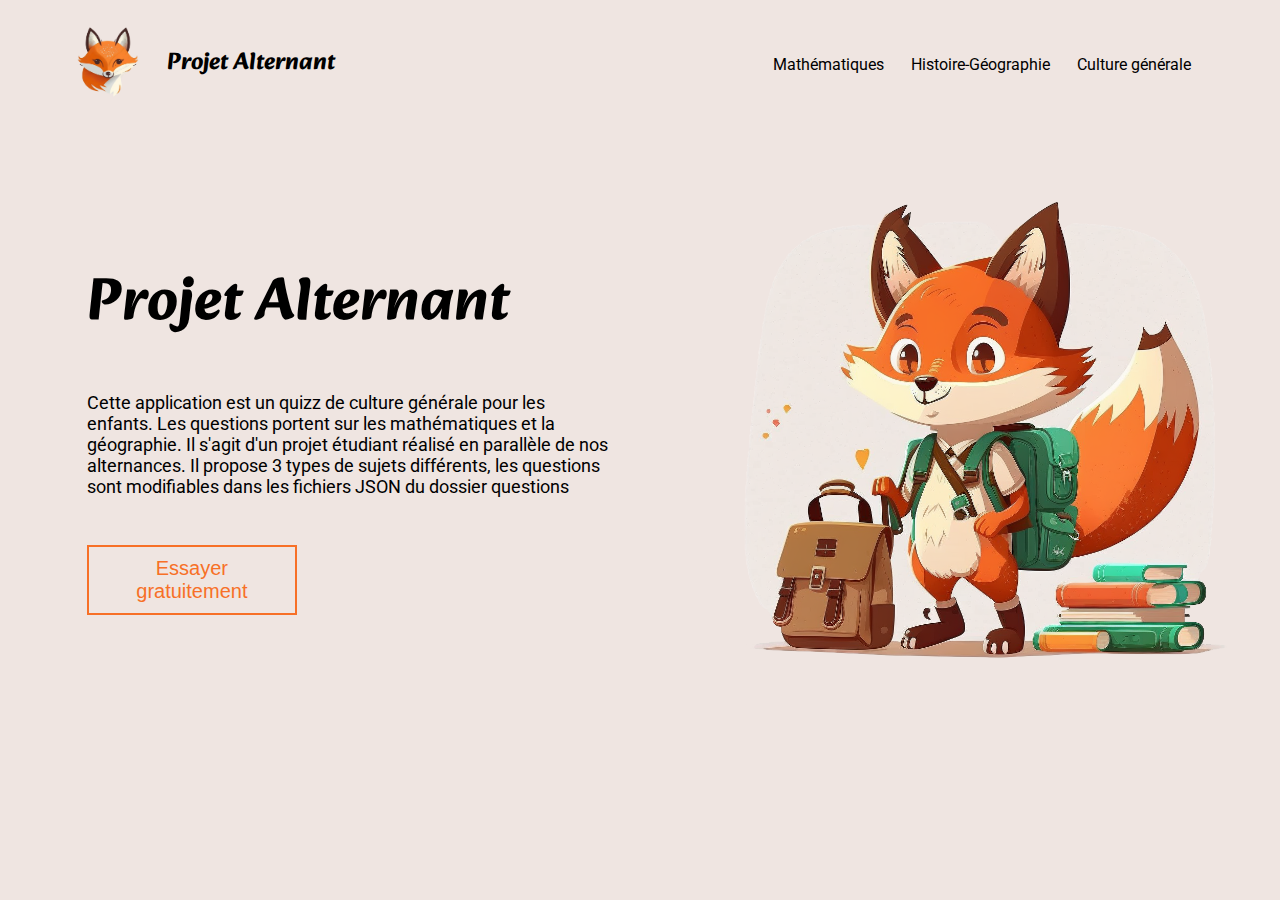
<file: index.html>
<!DOCTYPE html>
<html lang="fr">
<head>
    <meta charset="UTF-8">
    <meta http-equiv="X-UA-Compatible" content="IE=edge">
    <meta name="viewport" content="width=device-width, initial-scale=1.0">
    <title>Projet Alternant</title>
    <link rel="stylesheet" href="css/style.css">
</head>
<body>
    <nav>
        <div class="header">
            <img src="content/img/logo.png" alt="logo">
            <h2>Projet Alternant</h2>
        </div>
        <ul>
            <li><a href="php/qmaths.php">Mathématiques</a></li>
            <li><a href="start.php?categorie='histoire-geographie'">Histoire-Géographie</a></li>
            <li><a href="php/culture_generale.php">Culture générale</a></li>
        </ul>
    </nav>

    <div class="hero">
        <div class="heroInfos">
            <h1>Projet Alternant</h1>
            <p>Cette application est un quizz de culture générale pour les enfants.
                Les questions portent sur les mathématiques et la géographie.
                Il s'agit d'un projet étudiant réalisé en parallèle de nos alternances.
                Il propose 3 types de sujets différents, les questions sont modifiables dans
                les fichiers JSON du dossier questions</p>
            <a href="php/qmaths.php"><button>Essayer gratuitement</button></a>
            </div>
        <div class="heroAsset">
            <img src="content/img/landing-main-asset.png" alt="hero">
        </div>
    </div>
</body>
</html>
</file>
<file: css/style.css>
@import url('https://fonts.googleapis.com/css2?family=Roboto:wght@300&display=swap');
@import url('https://fonts.googleapis.com/css2?family=Alkatra:wght@500&display=swap');

body{
    margin: none;
    padding: none;
    list-style: none;
    background-color: #efe5e1;
    font-family: 'Roboto', sans-serif;
    overflow: hidden;
}

a{
    text-decoration: none;
    color: black;
}

nav{
    display: flex;
    width: 95%;
    justify-content: space-between;
    align-items: center;
    margin: auto;
}

.header{
    display: flex;
    align-items: center;
    width: 50%;
}

.header h2{
    margin-top: 35px;
    font-family: 'Alkatra', sans-serif;
}

nav img{
    width: 12%;
    margin-left: 5%;
    margin-top: 2%;
    margin-bottom: 0px;
    padding-right: 25px;
}

nav ul{
    display: flex;
    list-style: none;
    justify-content: space-around;
    align-items: center;
    width: 37%;
    margin-top: 35px;
    margin-right: 3%;
}

li:hover{
    transform: translateY(-5px);
    cursor: pointer;
    transition: 0.3s ease-out;
}



.hero{
    display: flex;
    width: 100%;
}

.heroInfos{
    width: 50%;
    display: flex;
    flex-direction: column;
    justify-content: center;
    align-items: center;
    padding: 50px;
    padding-bottom: 160px;
}

.heroInfos h1{
    font-family: 'Alkatra', sans-serif;
    font-size: 60px;
    margin-top: 100px;
    margin-bottom: 20px;
    width: 90%;
    text-align: left;
}

.heroInfos p{
    font-size: 18px;
    width: 90%;
    text-align: left;
}

.heroInfos a{
    width: 90%;
}

.heroInfos button{
    width: 40%;
    background-color: #efe5e1;
    font-size: 20px;
    padding: 10px;
    margin-top: 30px;
    border: solid 2px #f77027;
    color: #f77027;
}

.heroInfos button:hover{
    transform: translateY(-5px);
    cursor: pointer;
    transition: 0.3s ease-out;
}

.heroAsset{
    width: 50%;
    display: flex;
    justify-content: center;
    align-items: center;
}

.heroAsset img{
    width: 90%;
}
</file>
